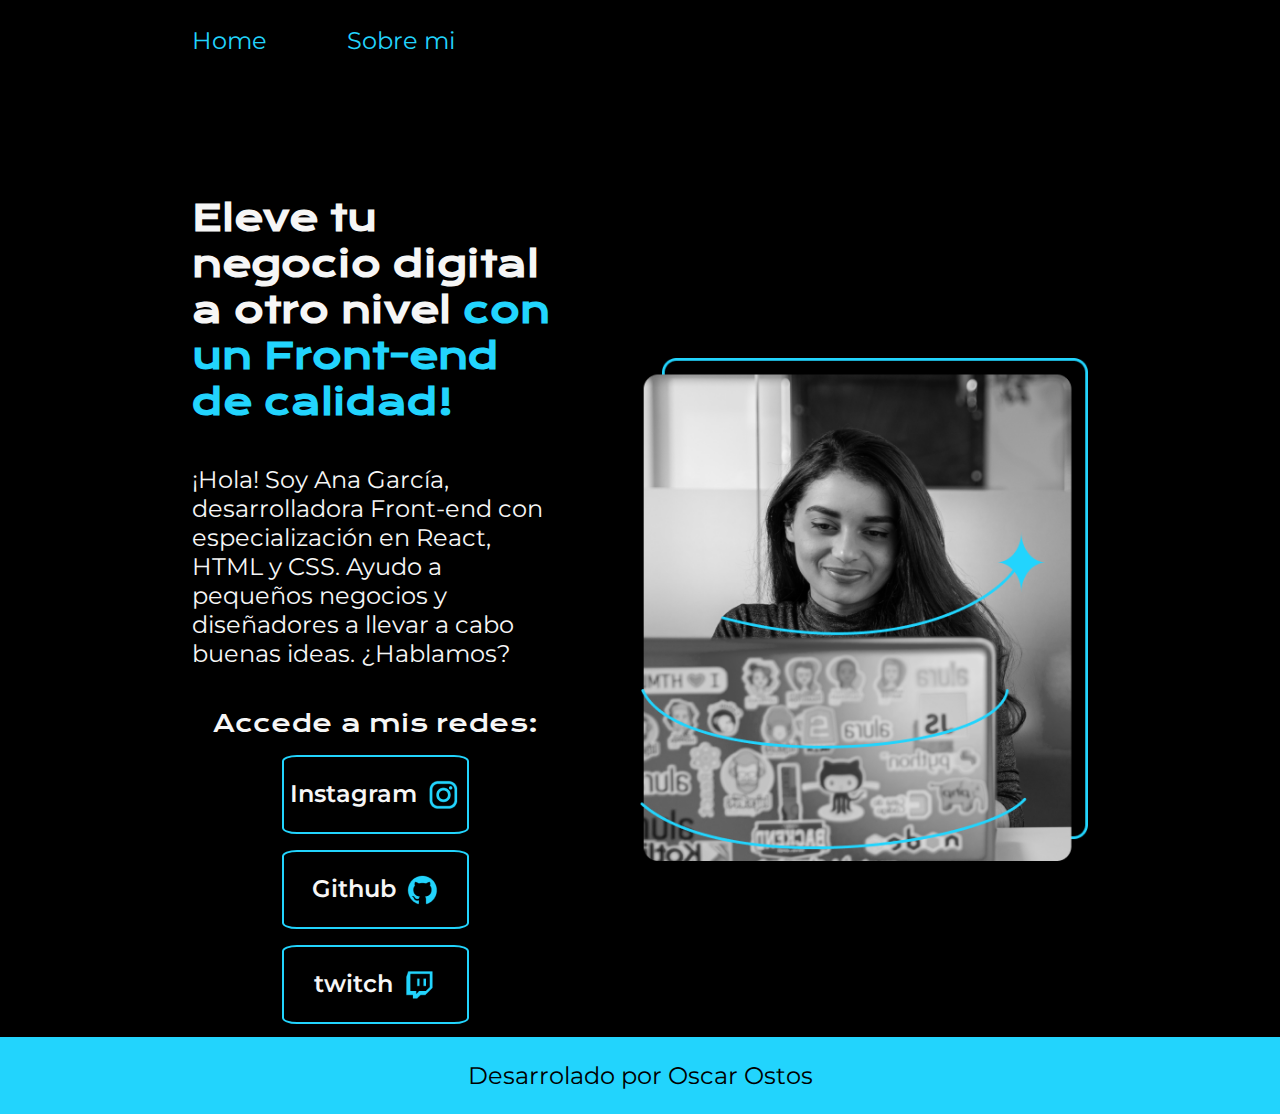
<file: index.html>
<!DOCTYPE html>
<html lang="es-mx">
<head>
    <meta charset="UTF-8">
    <meta name="viewport" content="width=device-width, initial-scale=1.0">
    <title>Portafolio</title>
    <link rel="stylesheet" href="Styles/style.css"
</head>
<body>
    <header class="header">
        <nav class="headerMenu">
            <a class="headerMenuLink" href="index.html">Home</a>
            <a class="headerMenuLink" href="about.html">Sobre mi</a>
        </nav>
    </header>
    <main class="Presentacion">
        <section class="presentacionContenido">
        <h1 class="presentacionContenidoTitulo">
            Eleve tu negocio digital a otro nivel <strong class="tituloDestaque"> con un Front-end de calidad!</strong>
        </h1>
        <p class="presentacionContenidoTexto">¡Hola! Soy Ana García, desarrolladora Front-end con especialización en React, HTML y CSS. 
            Ayudo a pequeños negocios y diseñadores a llevar a cabo buenas ideas. ¿Hablamos?
        </p>
        <div class="presentacionEnlaces">
            <h2 class="PresentacionEnlasesSubtitulos"> Accede a mis redes:</h2>        
            <a class="presentacionEnlaseslink" href="https://www.instagram.com/"> 
                Instagram <img src="./assets/instagram.png"></a>
            <a class="presentacionEnlaseslink" href="https://github.com/"> Github
                <img src="/assets/github.png"></a>
                <a class="presentacionEnlaseslink" href="https://www.twitch.tv/">twitch <img src="assets/twitch.png" alt=""> </a>
        </div>
        </section>
        <img class="presentacionImagen" src="./assets/Imagem.png" alt="Es una imagente de Ana Garcia Trabajando">
    </main>
    <footer class="footer">
        <p>Desarrolado por Oscar Ostos</p>
    </footer>
</body>
<!--estos es un comentario-->
</html>
</file>
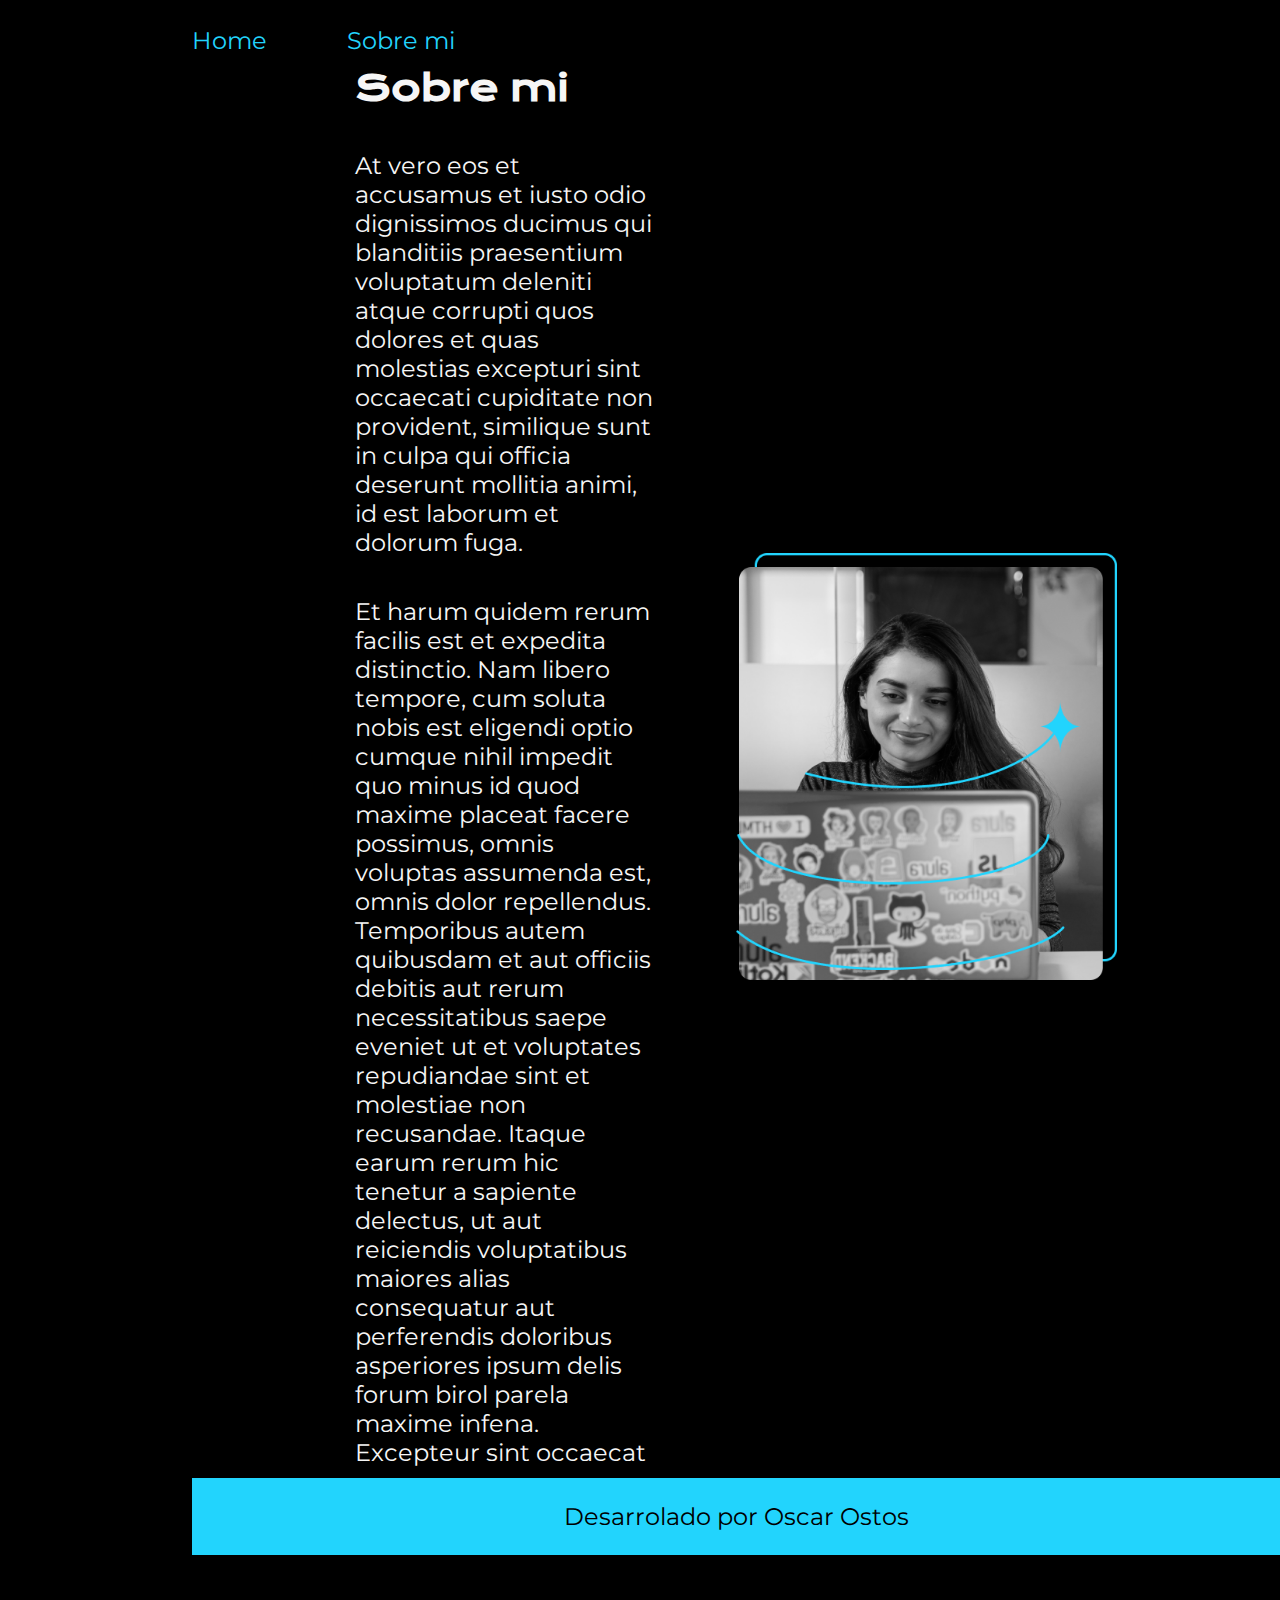
<file: about.html>
<!DOCTYPE html>
<html lang="es-mx">
<head>
    <meta charset="UTF-8">
    <meta name="viewport" content="width=device-width, initial-scale=1.0">
    <title>Sobre Mi</title>
    <link rel="stylesheet" href="Styles/style.css">
</head>
<body>
    <header class="header">
        <nav class="headerMenu">
            <a class="headerMenuLink" href="index.html">Home</a>
            <a class="headerMenuLink" href="about.html">Sobre mi</a>
        </nav>
        <main class="Presentacion">
            <section class="presentacionContenido">
                <h1 class="presentacionContenidoTitulo">Sobre mi</h1>
                <p class="presentacionContenidoTexto">At vero eos et accusamus et iusto odio dignissimos ducimus qui blanditiis praesentium voluptatum deleniti atque 
                    corrupti quos dolores et quas molestias excepturi sint occaecati cupiditate non provident, similique sunt in 
                    culpa qui officia deserunt mollitia animi, id est laborum et dolorum fuga.</p>
                <p class="presentacionContenidoTexto">
                    Et harum quidem rerum facilis est et expedita distinctio. Nam libero tempore, cum soluta nobis est eligendi optio 
                    cumque nihil impedit quo minus id quod maxime placeat facere possimus, omnis voluptas assumenda est, omnis dolor repellendus. 
                    Temporibus autem quibusdam et aut officiis debitis aut rerum necessitatibus saepe eveniet ut et voluptates repudiandae 
                    sint et molestiae non recusandae. Itaque earum rerum hic tenetur a sapiente delectus, ut aut reiciendis voluptatibus maiores alias consequatur aut perferendis doloribus asperiores ipsum delis forum birol parela maxime infena. Excepteur sint occaecat </p>
            </section>
            
            <img class="presentacionImagen" src="./assets/Imagem.png" alt="Es una imagente de Ana Garcia Trabajando">



        </main>
    <footer class="footer">
            <p>Desarrolado por Oscar Ostos</p>
    </footer>
</body>
</html>
</file>
<file: Styles/style.css>
@import url('https://fonts.googleapis.com/css2?family=Krona+One&family=Montserrat:ital,wght@0,100..900;1,100..900&display=swap');

:root{
    --color-primario:#000000;
    --color-secundario:#f6f6f6;
    --color-terciario:#22D4FD;
    --color-hover:#272727;

    --fuente-montserrat:"Montserrat", sans-serif;
    --fuente-krona:"Krona One", sans-serif;

}

*{
    padding: 0;
    margin: 0%;
}


body {
    background-color: var(--color-primario);
    color: var(--color-secundario);
    box-sizing: border-box;
}

.header{

    padding: 2% 0% 10% 15%;
}

.headerMenu{

   display: flex;
   gap: 80px; 

}

.headerMenuLink{

    font-family: var(--fuente-montserrat);  
    font-size: 1.5rem;
    font-weight: 400;
    color: var(--color-terciario);
    text-decoration: none;
}

.tituloDestaque{
    color: #22D4FD
}

.Presentacion{
    padding: 1% 15%;
    display: flex;
    align-items: center;
    justify-content: space-between;
    gap: 82px;
}

.presentacionContenido{ 
    width: 50%;
    display: flex;
    flex-direction: column;
    gap: 40px;

}

 
.presentacionContenidoTitulo{
    font-size: 2.25rem;
    font-family: var(--fuente-krona);
}

.presentacionContenidoTexto{
    font-size: 1.5rem;
    font-family: var(--fuente-montserrat);  
}

.presentacionEnlaces{
    display: flex;
    justify-content: space-between;
    flex-direction: column;
    align-items: center;
    gap: 16px;
    

}

.PresentacionEnlasesSubtitulos{
    font-family: "Krona One", sans-serif;
    font-size: 1.5rem;
    font-weight: 400;    

}


.presentacionEnlaseslink{   
    width: 50%;
    text-align: center;
    padding: 21.5px 0;
    border-radius: 8%;
    font-family: var(--fuente-montserrat);  
    font-size: 1.5rem;
    font-weight: 600;
    text-decoration: none;
    color: var(--color-secundario);
    border: 2px solid var(--color-terciario);
    display: flex;
    justify-content: center;
    gap: 10px;

}

.presentacionEnlaseslink:hover{
    background-color: var(--color-hover)
}

.presentacionImagen{
    width: 50%;
}

.footer{
    background-color: var(--color-terciario);
    padding: 24px;
    color: var(--color-primario);
    text-align: center;
    font-family: var(--fuente-montserrat);  
    font-size: 1.5rem;
    font-weight: 400;
}
    
@media (max-width: 1200px ) {

    .header{
        padding: 10%;
    }

    .headerMenu{

        justify-content: center;
    }

    .Presentacion{
        flex-direction: column-reverse;
        padding: 5%;
    }

    .presentacionContenido{
        width: auto;
    }
}
</file>
